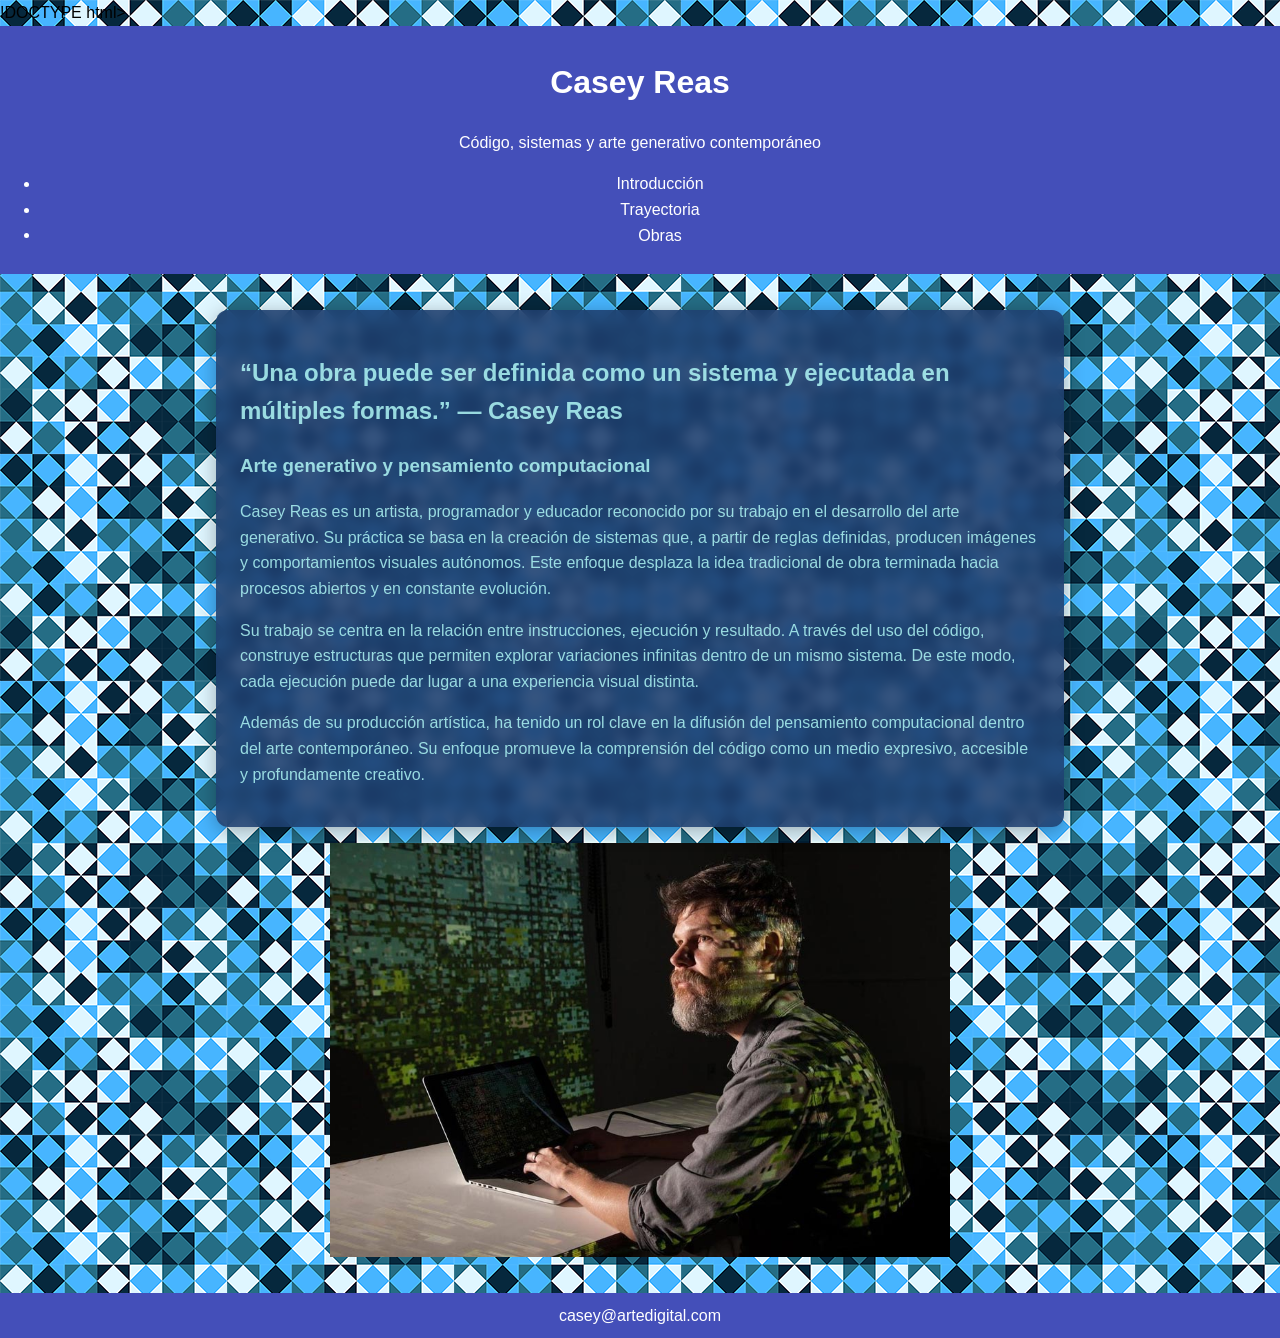
<file: index.html>
!DOCTYPE html>
<html lang="es">
<head>
    <meta charset="UTF-8">
    <meta name="viewport" content="width=device-width, initial-scale=1.0">
    <title>introduccion</title>
    <link rel="stylesheet" href="css/estilos.css">
<link href="https://fonts.googleapis.com/css2?family=Arvo:wght@400;700&display=swap" rel="stylesheet">
</head>
<body>
    <header>
        <h1>Casey Reas</h1>
        <p>Código, sistemas y arte generativo contemporáneo</p>
        <nav>
            <ul>
                <li><a href="index.html">Introducción</a></li>
                <li><a href="trayectoria.html">Trayectoria</a></li>
                <li><a href="obras.html">Obras</a></li>
            </ul>
        </nav>
    </header>

    <main>
        <section id="index">
            <h2>“Una obra puede ser definida como un sistema y ejecutada en múltiples formas.” — Casey Reas</h2>
            <h3>Arte generativo y pensamiento computacional</h3>
            <p>Casey Reas es un artista, programador y educador reconocido por su trabajo en el desarrollo del arte generativo. Su práctica se basa en la creación de sistemas que, a partir de reglas definidas, producen imágenes y comportamientos visuales autónomos. Este enfoque desplaza la idea tradicional de obra terminada hacia procesos abiertos y en constante evolución.</p>
            <p>Su trabajo se centra en la relación entre instrucciones, ejecución y resultado. A través del uso del código, construye estructuras que permiten explorar variaciones infinitas dentro de un mismo sistema. De este modo, cada ejecución puede dar lugar a una experiencia visual distinta.</p>
            <p>Además de su producción artística, ha tenido un rol clave en la difusión del pensamiento computacional dentro del arte contemporáneo. Su enfoque promueve la comprensión del código como un medio expresivo, accesible y profundamente creativo.</p>
        </section>
       <img src="img/reas-1.jpg" alt="rostro de casey reas" style="width: 50%; height:auto;">
    </main>
    <footer>
        <a href="mailto:casey@artedigital.com">casey@artedigital.com</a></footer>
</body> 
</html>
</file>
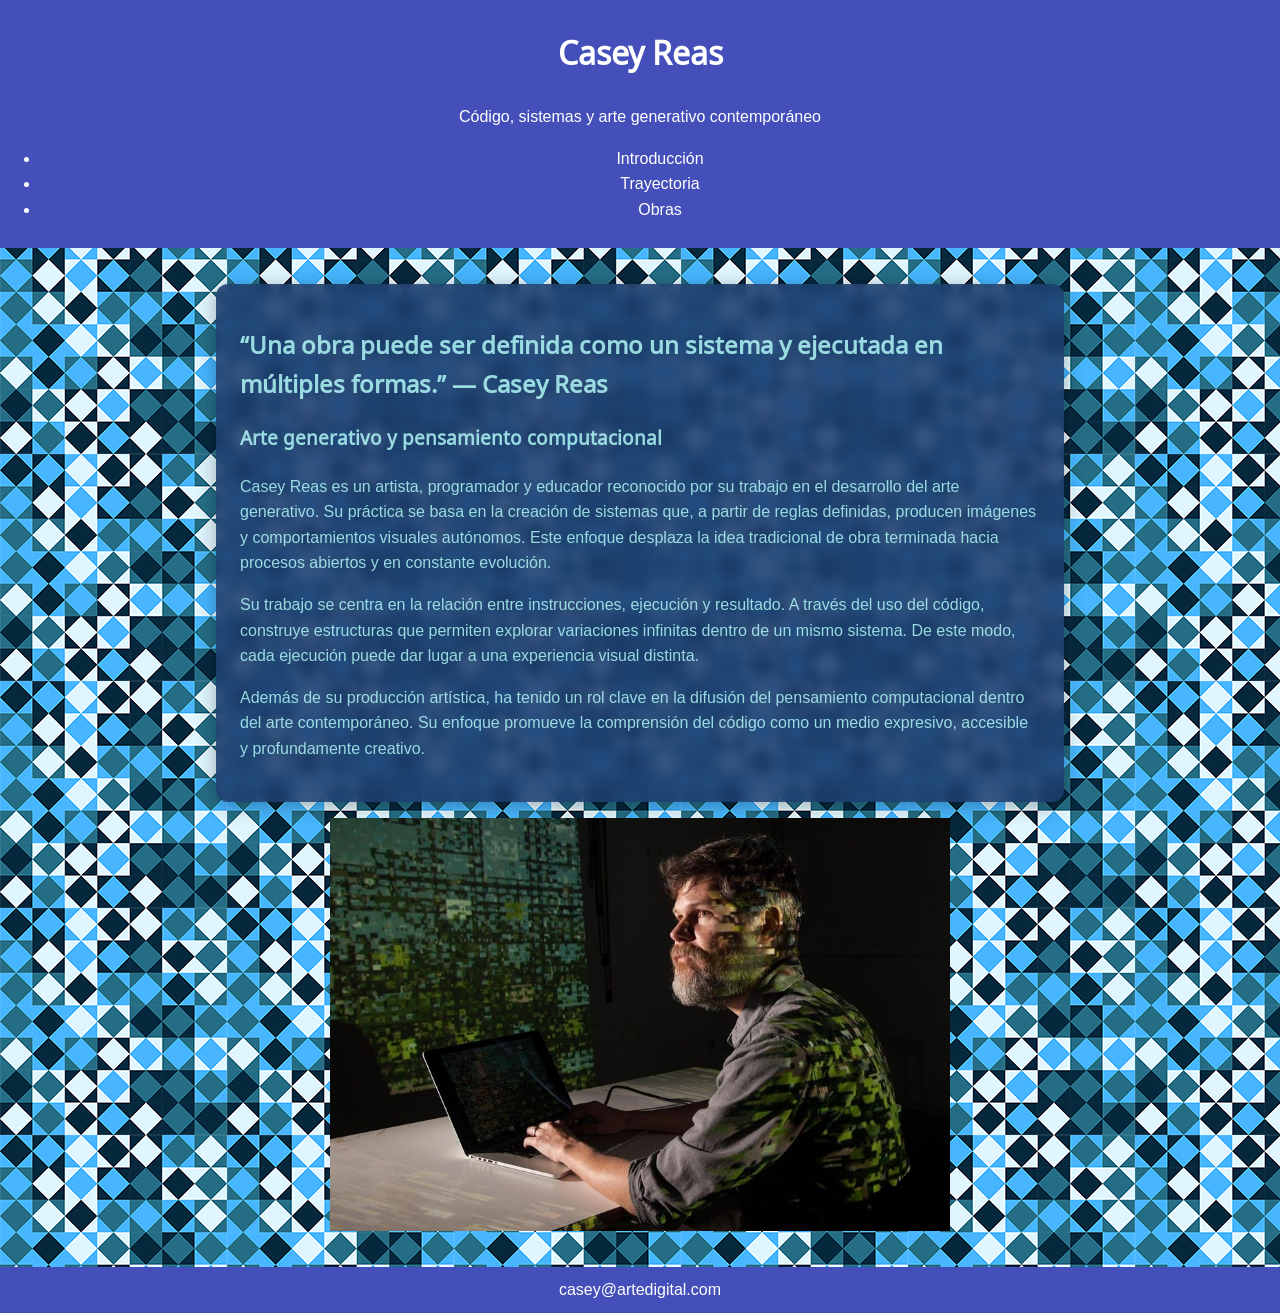
<file: primer parcial segunda parte/index.html>
<!DOCTYPE html>
<html lang="es">
<head>
    <meta charset="UTF-8">
    <meta name="viewport" content="width=device-width, initial-scale=1.0">
    <title>introduccion</title>
    <link rel="stylesheet" href="css/estilos.css">
<link rel="preconnect" href="https://fonts.googleapis.com">
<link rel="preconnect" href="https://fonts.gstatic.com" crossorigin>
<link href="https://fonts.googleapis.com/css2?family=Indie+Flower&family=Noto+Sans+Khudawadi&display=swap" rel="stylesheet">
</head>
<body>
    <header>
        <h1>Casey Reas</h1>
        <p>Código, sistemas y arte generativo contemporáneo</p>
        <nav>
            <ul>
                <li><a href="index.html">Introducción</a></li>
                <li><a href="trayectoria.html">Trayectoria</a></li>
                <li><a href="obras.html">Obras</a></li>
            </ul>
        </nav>
    </header>

    <main>
        <section id="index">
            <h2>“Una obra puede ser definida como un sistema y ejecutada en múltiples formas.” — Casey Reas</h2>
            <h3>Arte generativo y pensamiento computacional</h3>
            <p>Casey Reas es un artista, programador y educador reconocido por su trabajo en el desarrollo del arte generativo. Su práctica se basa en la creación de sistemas que, a partir de reglas definidas, producen imágenes y comportamientos visuales autónomos. Este enfoque desplaza la idea tradicional de obra terminada hacia procesos abiertos y en constante evolución.</p>
            <p>Su trabajo se centra en la relación entre instrucciones, ejecución y resultado. A través del uso del código, construye estructuras que permiten explorar variaciones infinitas dentro de un mismo sistema. De este modo, cada ejecución puede dar lugar a una experiencia visual distinta.</p>
            <p>Además de su producción artística, ha tenido un rol clave en la difusión del pensamiento computacional dentro del arte contemporáneo. Su enfoque promueve la comprensión del código como un medio expresivo, accesible y profundamente creativo.</p>
        </section>
       <img src="img/reas-1.jpg" alt="rostro de casey reas" style="width: 50%; height:auto;">
    </main>
    <footer>
        <a href="mailto:casey@artedigital.com">casey@artedigital.com</a></footer>
</body> 
</html>
</file>
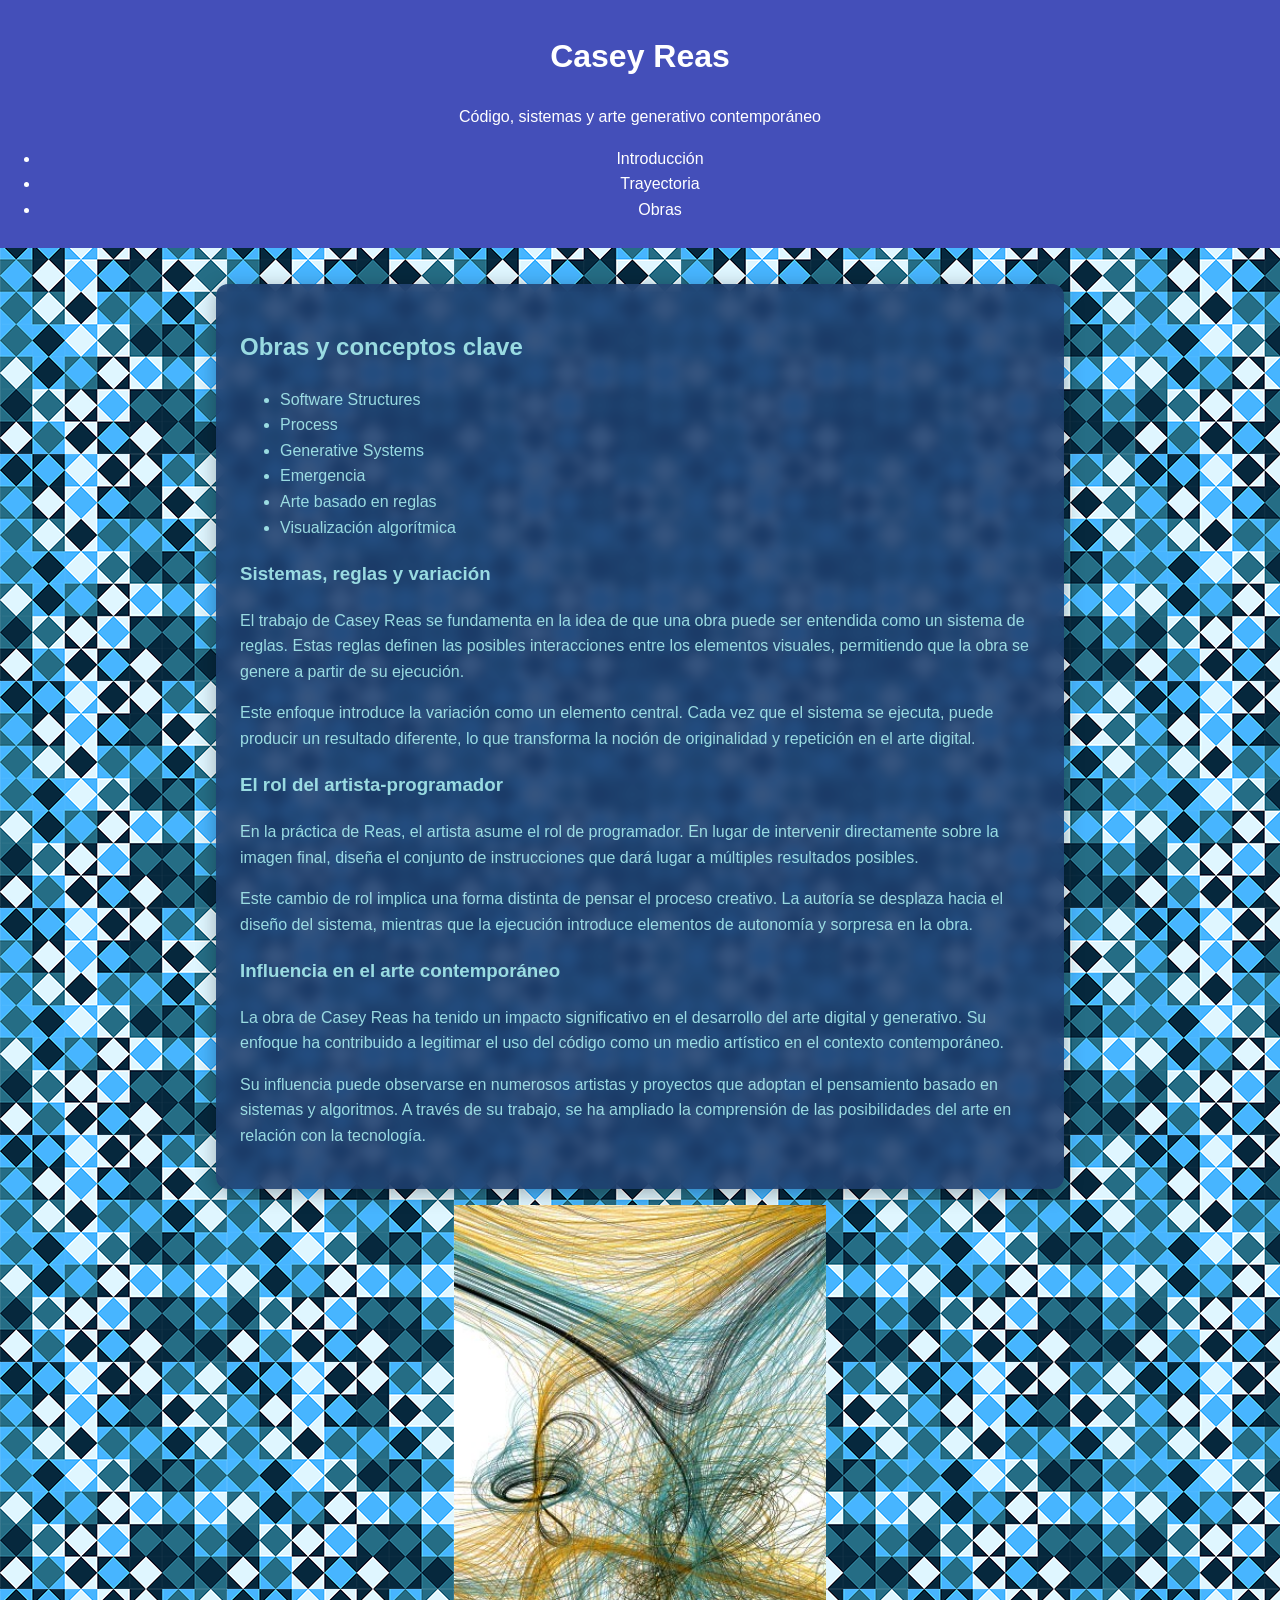
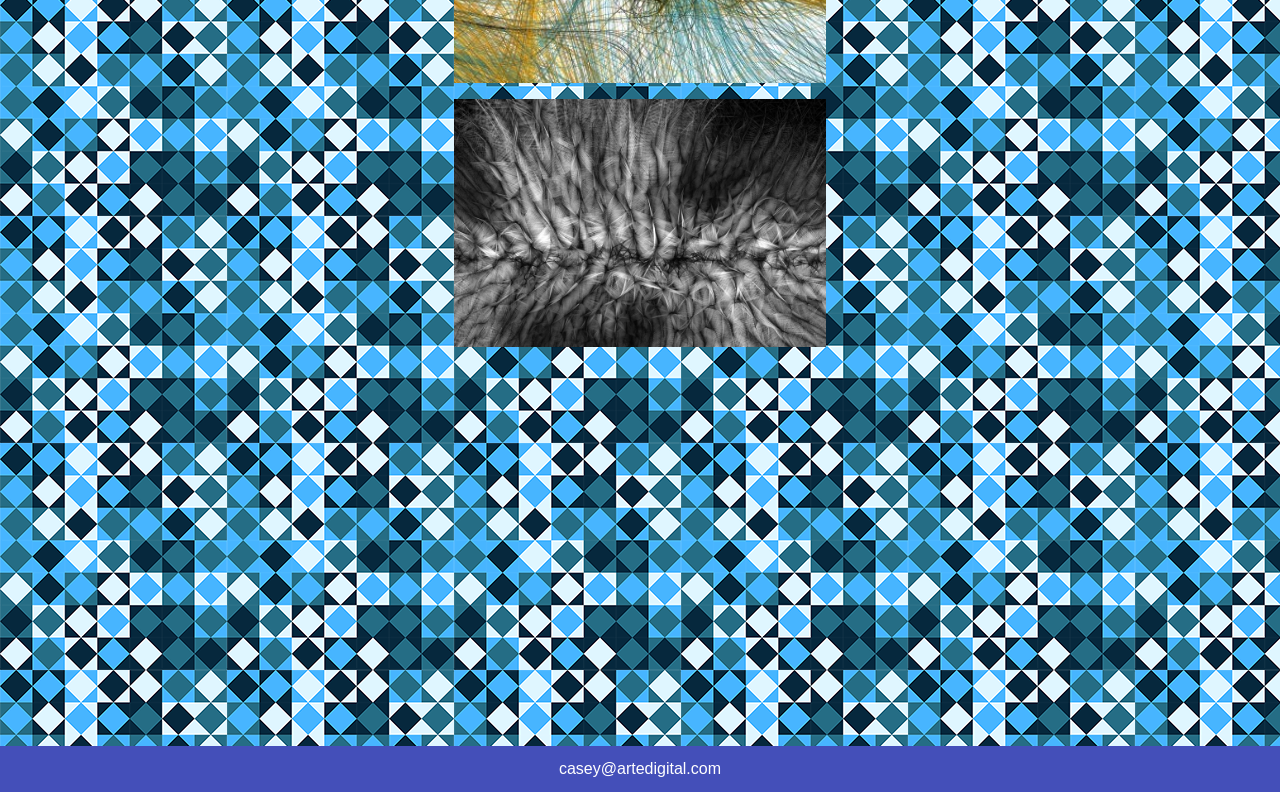
<file: obras.html>
<!DOCTYPE html>
<html lang="es">
<head>
    <meta charset="UTF-8">
    <meta name="viewport" content="width=device-width, initial-scale=1.0">
    <title>Obras</title>
    <link rel="stylesheet" href="css/estilos.css">
   <link href="https://fonts.googleapis.com/css2?family=Arvo:wght@400;700&display=swap" rel="stylesheet">
</head>
<body>
 <header>
        <h1>Casey Reas</h1>
        <p>Código, sistemas y arte generativo contemporáneo</p>
        <nav>
            <ul>
                <li><a href="index.html">Introducción</a></li>
                <li><a href="trayectoria.html">Trayectoria</a></li>
                <li><a href="obras.html">Obras</a></li>
            </ul>
        </nav>
    </header>
    <main>
         <section id="obras">
            <h2>Obras y conceptos clave</h2>
           <ul>
            <li>Software Structures</li>
            <li>Process</li>
            <li>Generative Systems</li>
            <li>Emergencia</li>
            <li>Arte basado en reglas</li>
            <li>Visualización algorítmica</li>
           </ul>
           <h3>Sistemas, reglas y variación</h3>
           <p>El trabajo de Casey Reas se fundamenta en la idea de que una obra puede ser entendida como un sistema de reglas. Estas reglas definen las posibles interacciones entre los elementos visuales, permitiendo que la obra se genere a partir de su ejecución.</p>
           <p>Este enfoque introduce la variación como un elemento central. Cada vez que el sistema se ejecuta, puede producir un resultado diferente, lo que transforma la noción de originalidad y repetición en el arte digital.</p>
           <h3>El rol del artista-programador</h3>
           <p>En la práctica de Reas, el artista asume el rol de programador. En lugar de intervenir directamente sobre la imagen final, diseña el conjunto de instrucciones que dará lugar a múltiples resultados posibles.</p>
           <p>Este cambio de rol implica una forma distinta de pensar el proceso creativo. La autoría se desplaza hacia el diseño del sistema, mientras que la ejecución introduce elementos de autonomía y sorpresa en la obra.</p>
           <h3>Influencia en el arte contemporáneo</h3>
           <p>La obra de Casey Reas ha tenido un impacto significativo en el desarrollo del arte digital y generativo. Su enfoque ha contribuido a legitimar el uso del código como un medio artístico en el contexto contemporáneo.</p>
           <p>Su influencia puede observarse en numerosos artistas y proyectos que adoptan el pensamiento basado en sistemas y algoritmos. A través de su trabajo, se ha ampliado la comprensión de las posibilidades del arte en relación con la tecnología.</p>

        </section>
         <img src="img/reas-4.jpg" alt="Obra de Casey Reas" style="width: 30%; height:auto;">
    <img src="img/reas-2.jpg" alt="Obra de Casey Reas" style="width: 30%; height:auto;">
   <iframe width="560" height="315" src="https://www.youtube.com/embed/_8DMEHxOLQE" title="YouTube video" frameborder="0" allowfullscreen></iframe>
    </main>
   
     <footer> <a href="mailto:casey@artedigital.com">casey@artedigital.com</a></footer>
</body>
</html>
</file>
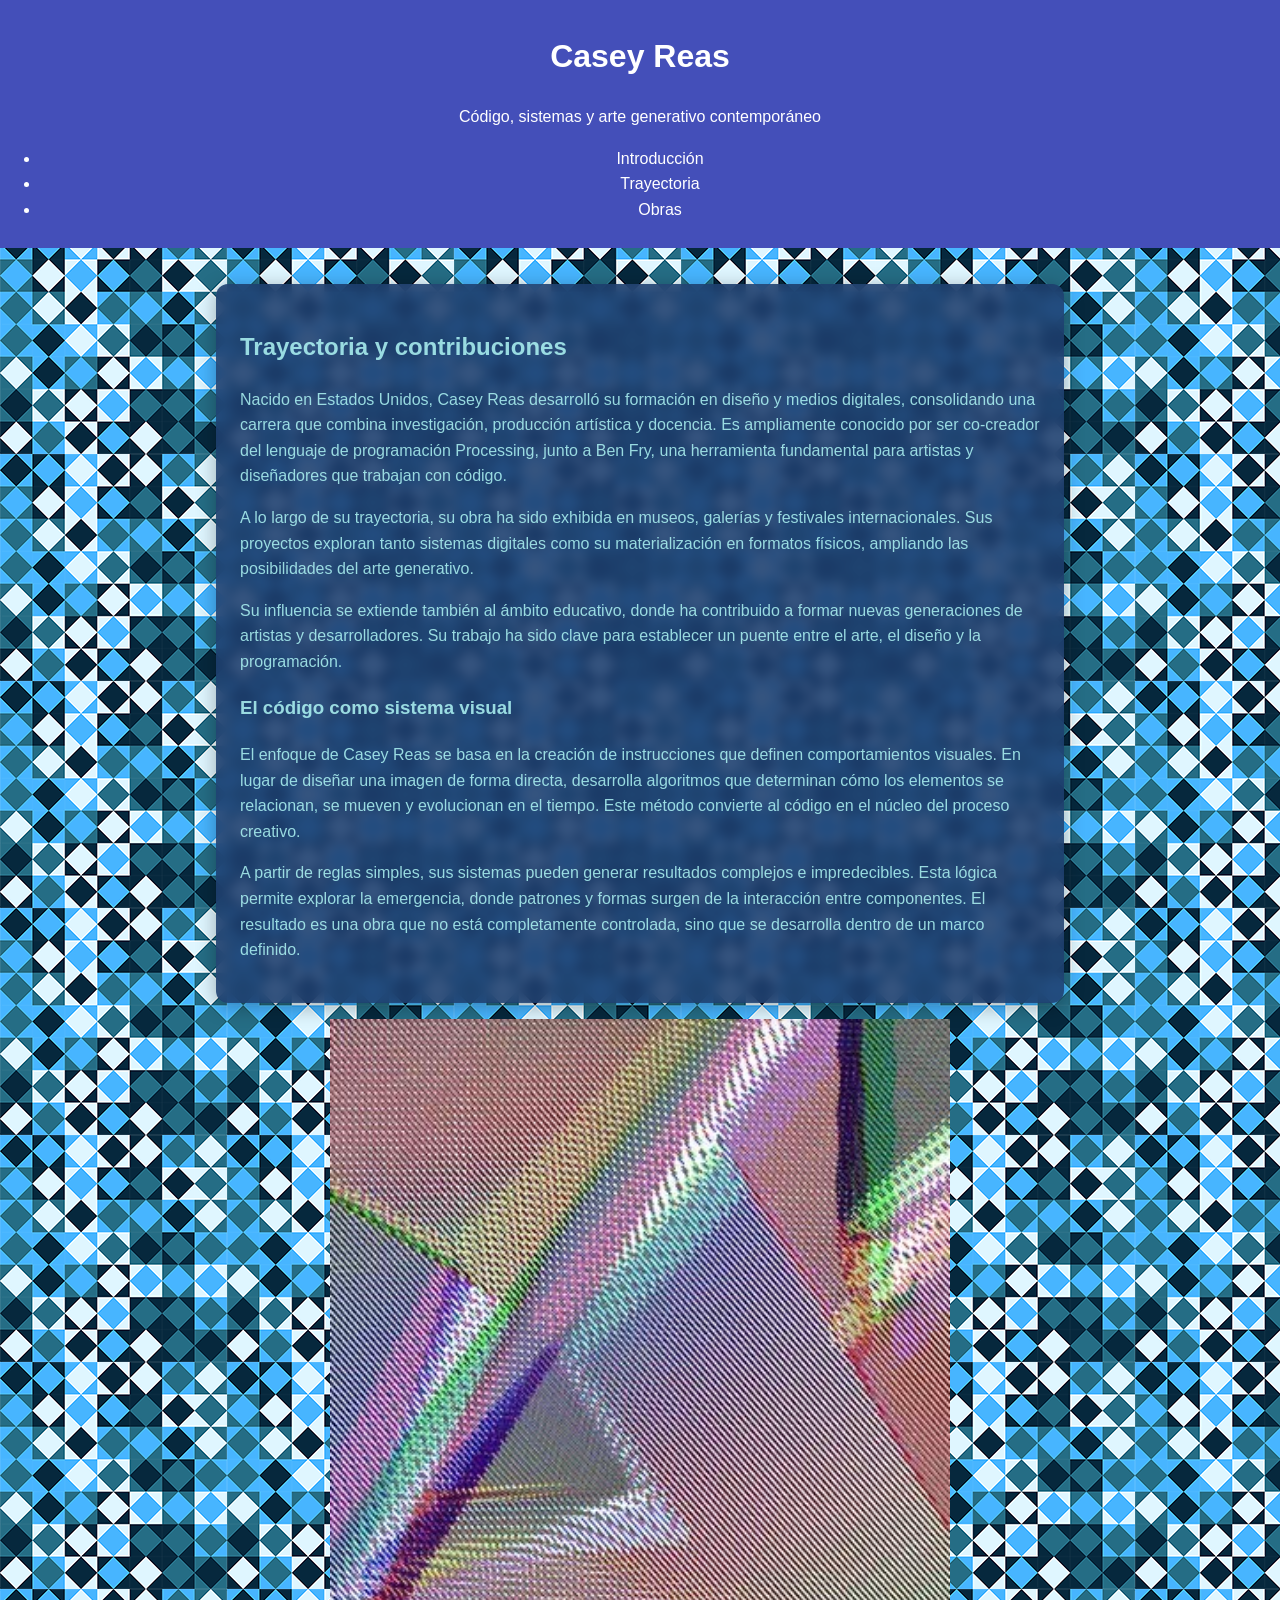
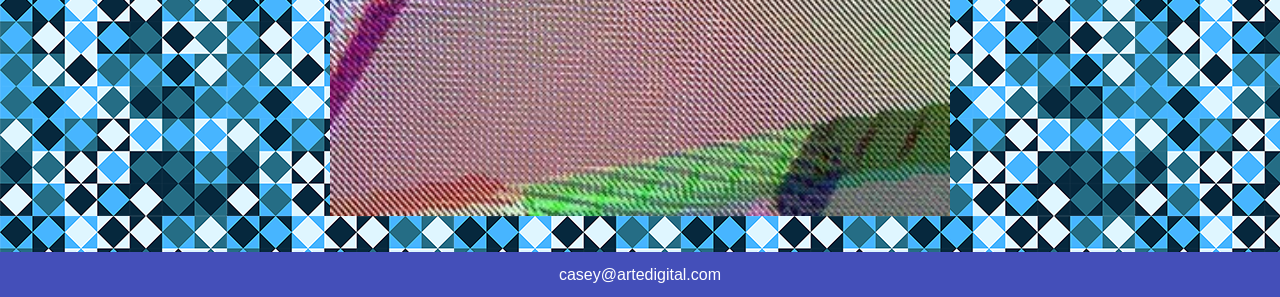
<file: trayectoria.html>
<!DOCTYPE html>
<html lang="es">
<head>
    <meta charset="UTF-8">
    <meta name="viewport" content="width=device-width, initial-scale=1.0">
    <title>Trayectoria</title>
    <link rel="stylesheet" href="css/estilos.css">
   <link href="https://fonts.googleapis.com/css2?family=Arvo:wght@400;700&display=swap" rel="stylesheet">
</head>
<body>
    <header>
        <h1>Casey Reas</h1>
        <p>Código, sistemas y arte generativo contemporáneo</p>
        <nav>
            <ul>
                <li><a href="index.html">Introducción</a></li>
                <li><a href="trayectoria.html">Trayectoria</a></li>
                <li><a href="obras.html">Obras</a></li>
            </ul>
        </nav>
    </header>
    <main>
        <section id="trayectoria">
            <h2>Trayectoria y contribuciones</h2>
            <p>Nacido en Estados Unidos, Casey Reas desarrolló su formación en diseño y medios digitales, consolidando una carrera que combina investigación, producción artística y docencia. Es ampliamente conocido por ser co-creador del lenguaje de programación Processing, junto a Ben Fry, una herramienta fundamental para artistas y diseñadores que trabajan con código.</p>
            <p>A lo largo de su trayectoria, su obra ha sido exhibida en museos, galerías y festivales internacionales. Sus proyectos exploran tanto sistemas digitales como su materialización en formatos físicos, ampliando las posibilidades del arte generativo.</p>
            <p>Su influencia se extiende también al ámbito educativo, donde ha contribuido a formar nuevas generaciones de artistas y desarrolladores. Su trabajo ha sido clave para establecer un puente entre el arte, el diseño y la programación.</p>
            <h3>El código como sistema visual</h3>
            <p>El enfoque de Casey Reas se basa en la creación de instrucciones que definen comportamientos visuales. En lugar de diseñar una imagen de forma directa, desarrolla algoritmos que determinan cómo los elementos se relacionan, se mueven y evolucionan en el tiempo. Este método convierte al código en el núcleo del proceso creativo.</p>
            <p>A partir de reglas simples, sus sistemas pueden generar resultados complejos e impredecibles. Esta lógica permite explorar la emergencia, donde patrones y formas surgen de la interacción entre componentes. El resultado es una obra que no está completamente controlada, sino que se desarrolla dentro de un marco definido.</p>
        </section>
        <img src="img/reas-3.jpg" alt="obra de Casey Reas" style="width: 50%; height:auto;">
    </main>
   <footer>
         <a href="mailto:casey@artedigital.com">casey@artedigital.com</a> </footer>
</body>
</html>
</file>
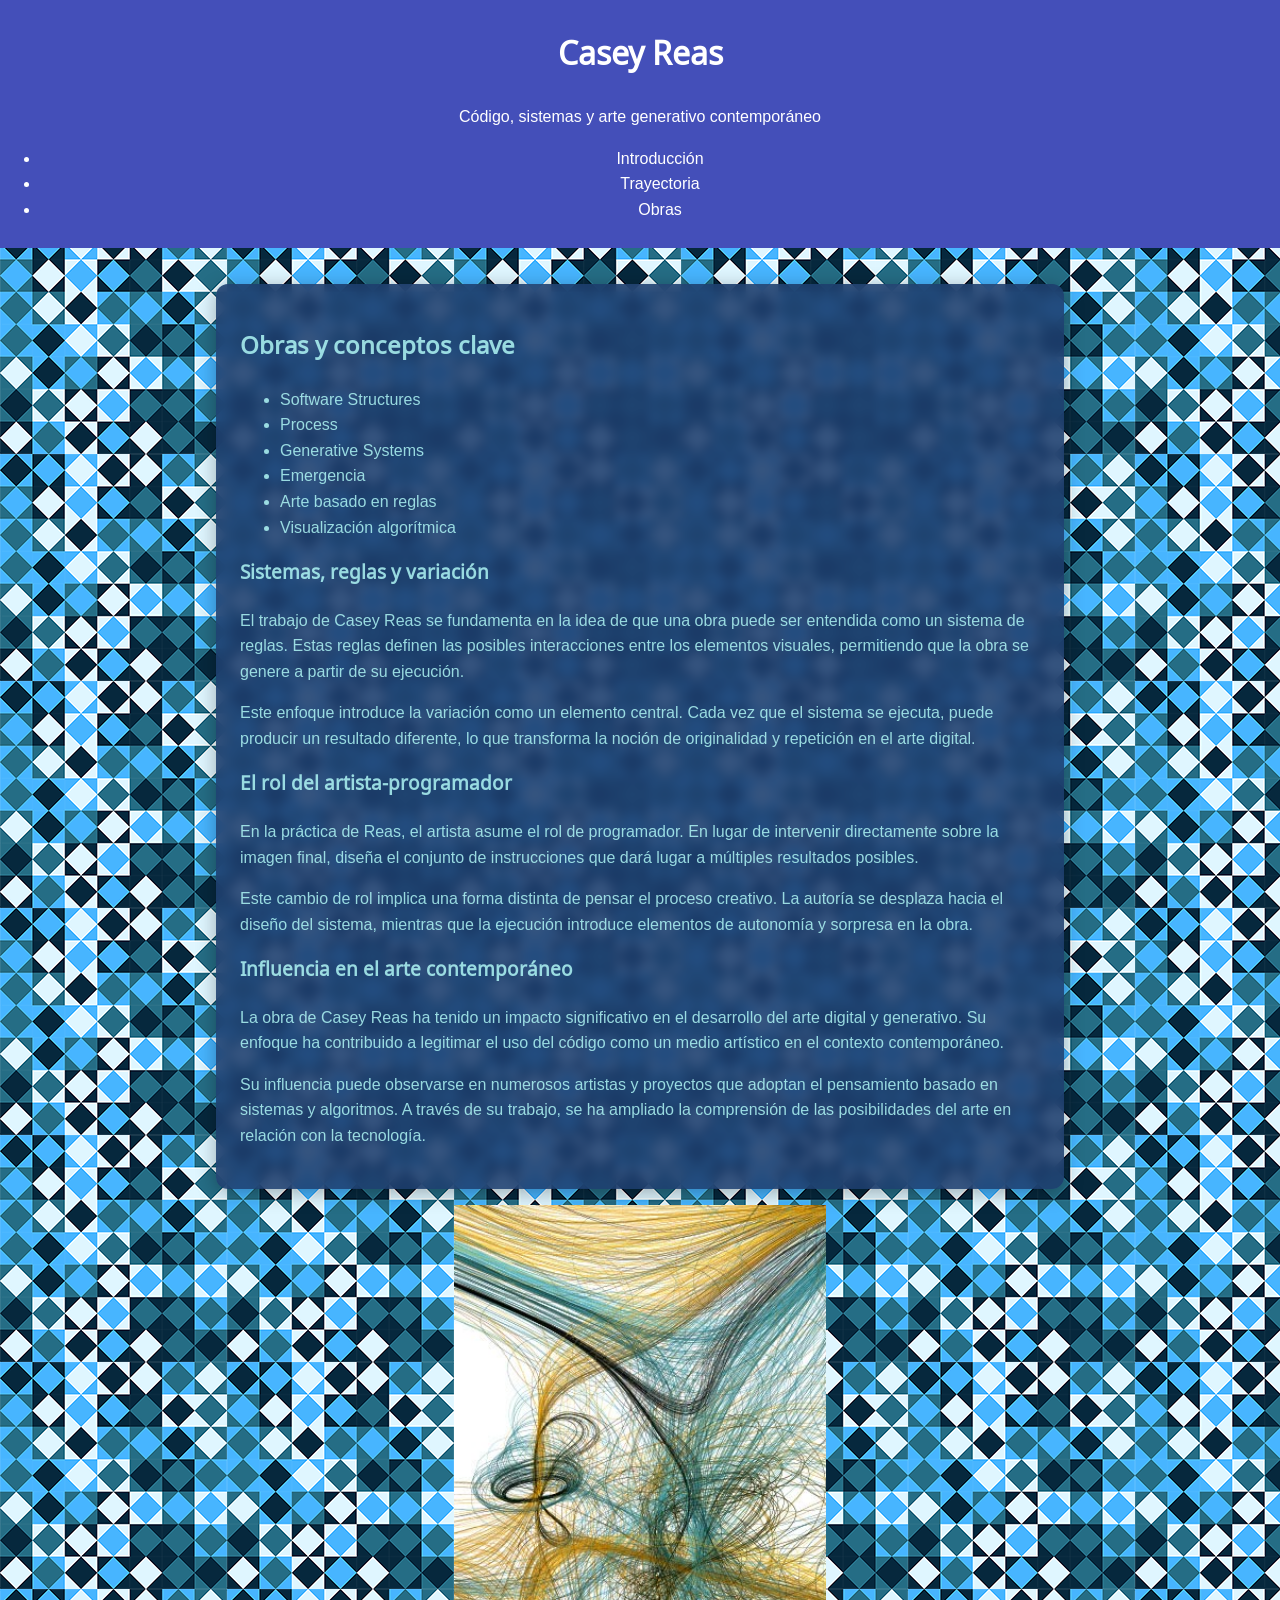
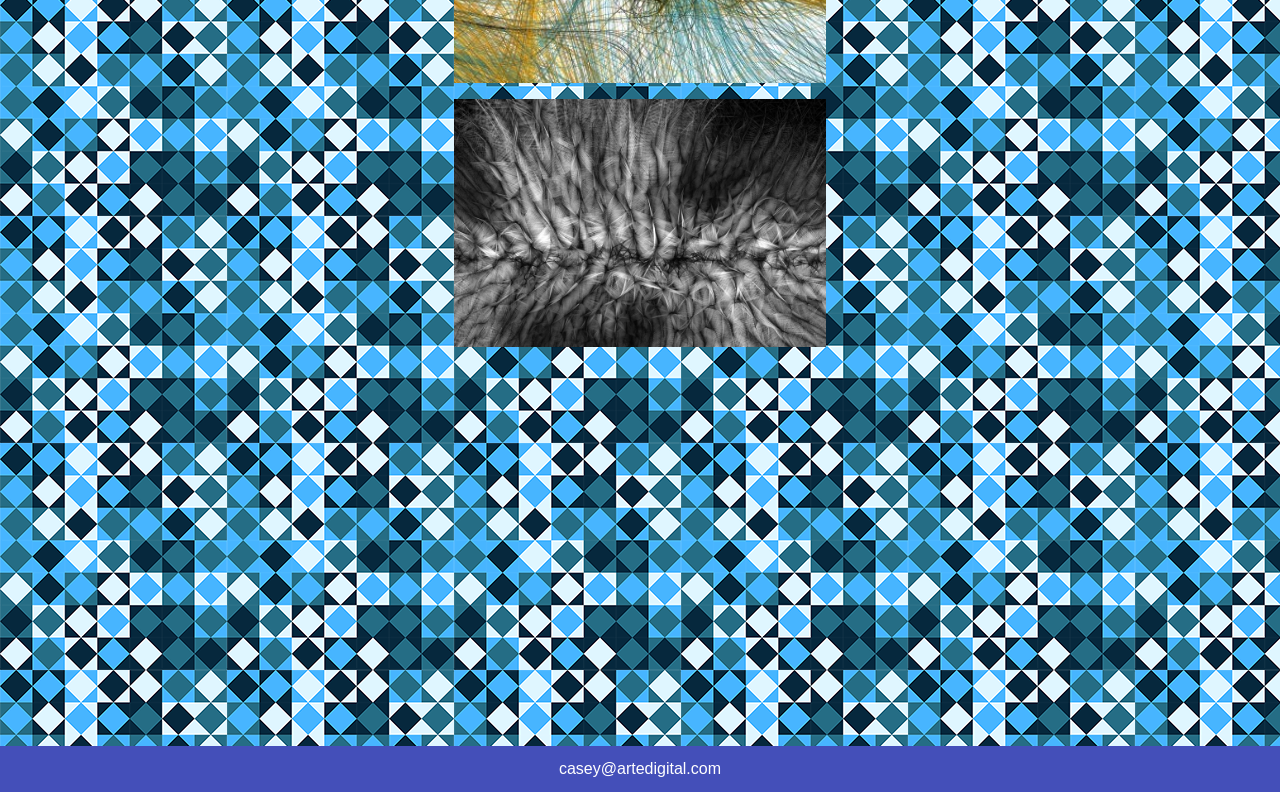
<file: primer parcial segunda parte/obras.html>
<!DOCTYPE html>
<html lang="es">
<head>
    <meta charset="UTF-8">
    <meta name="viewport" content="width=device-width, initial-scale=1.0">
    <title>Obras</title>
    <link rel="stylesheet" href="css/estilos.css">
    <link rel="preconnect" href="https://fonts.googleapis.com">
<link rel="preconnect" href="https://fonts.gstatic.com" crossorigin>
<link href="https://fonts.googleapis.com/css2?family=Indie+Flower&family=Noto+Sans+Khudawadi&display=swap" rel="stylesheet">
</head>
<body>
 <header>
        <h1>Casey Reas</h1>
        <p>Código, sistemas y arte generativo contemporáneo</p>
        <nav>
            <ul>
                <li><a href="index.html">Introducción</a></li>
                <li><a href="trayectoria.html">Trayectoria</a></li>
                <li><a href="obras.html">Obras</a></li>
            </ul>
        </nav>
    </header>
    <main>
         <section id="obras">
            <h2>Obras y conceptos clave</h2>
           <ul>
            <li>Software Structures</li>
            <li>Process</li>
            <li>Generative Systems</li>
            <li>Emergencia</li>
            <li>Arte basado en reglas</li>
            <li>Visualización algorítmica</li>
           </ul>
           <h3>Sistemas, reglas y variación</h3>
           <p>El trabajo de Casey Reas se fundamenta en la idea de que una obra puede ser entendida como un sistema de reglas. Estas reglas definen las posibles interacciones entre los elementos visuales, permitiendo que la obra se genere a partir de su ejecución.</p>
           <p>Este enfoque introduce la variación como un elemento central. Cada vez que el sistema se ejecuta, puede producir un resultado diferente, lo que transforma la noción de originalidad y repetición en el arte digital.</p>
           <h3>El rol del artista-programador</h3>
           <p>En la práctica de Reas, el artista asume el rol de programador. En lugar de intervenir directamente sobre la imagen final, diseña el conjunto de instrucciones que dará lugar a múltiples resultados posibles.</p>
           <p>Este cambio de rol implica una forma distinta de pensar el proceso creativo. La autoría se desplaza hacia el diseño del sistema, mientras que la ejecución introduce elementos de autonomía y sorpresa en la obra.</p>
           <h3>Influencia en el arte contemporáneo</h3>
           <p>La obra de Casey Reas ha tenido un impacto significativo en el desarrollo del arte digital y generativo. Su enfoque ha contribuido a legitimar el uso del código como un medio artístico en el contexto contemporáneo.</p>
           <p>Su influencia puede observarse en numerosos artistas y proyectos que adoptan el pensamiento basado en sistemas y algoritmos. A través de su trabajo, se ha ampliado la comprensión de las posibilidades del arte en relación con la tecnología.</p>

        </section>
         <img src="img/reas-4.jpg" alt="Obra de Casey Reas" style="width: 30%; height:auto;">
    <img src="img/reas-2.jpg" alt="Obra de Casey Reas" style="width: 30%; height:auto;">
   <iframe width="560" height="315" src="https://www.youtube.com/embed/mwOt192Ez7k" title="Video de YouTube" frameborder="0" allowfullscreen></iframe>

    </main>
   
     <footer> <a href="mailto:casey@artedigital.com">casey@artedigital.com</a></footer>
</body>
</html>
</file>
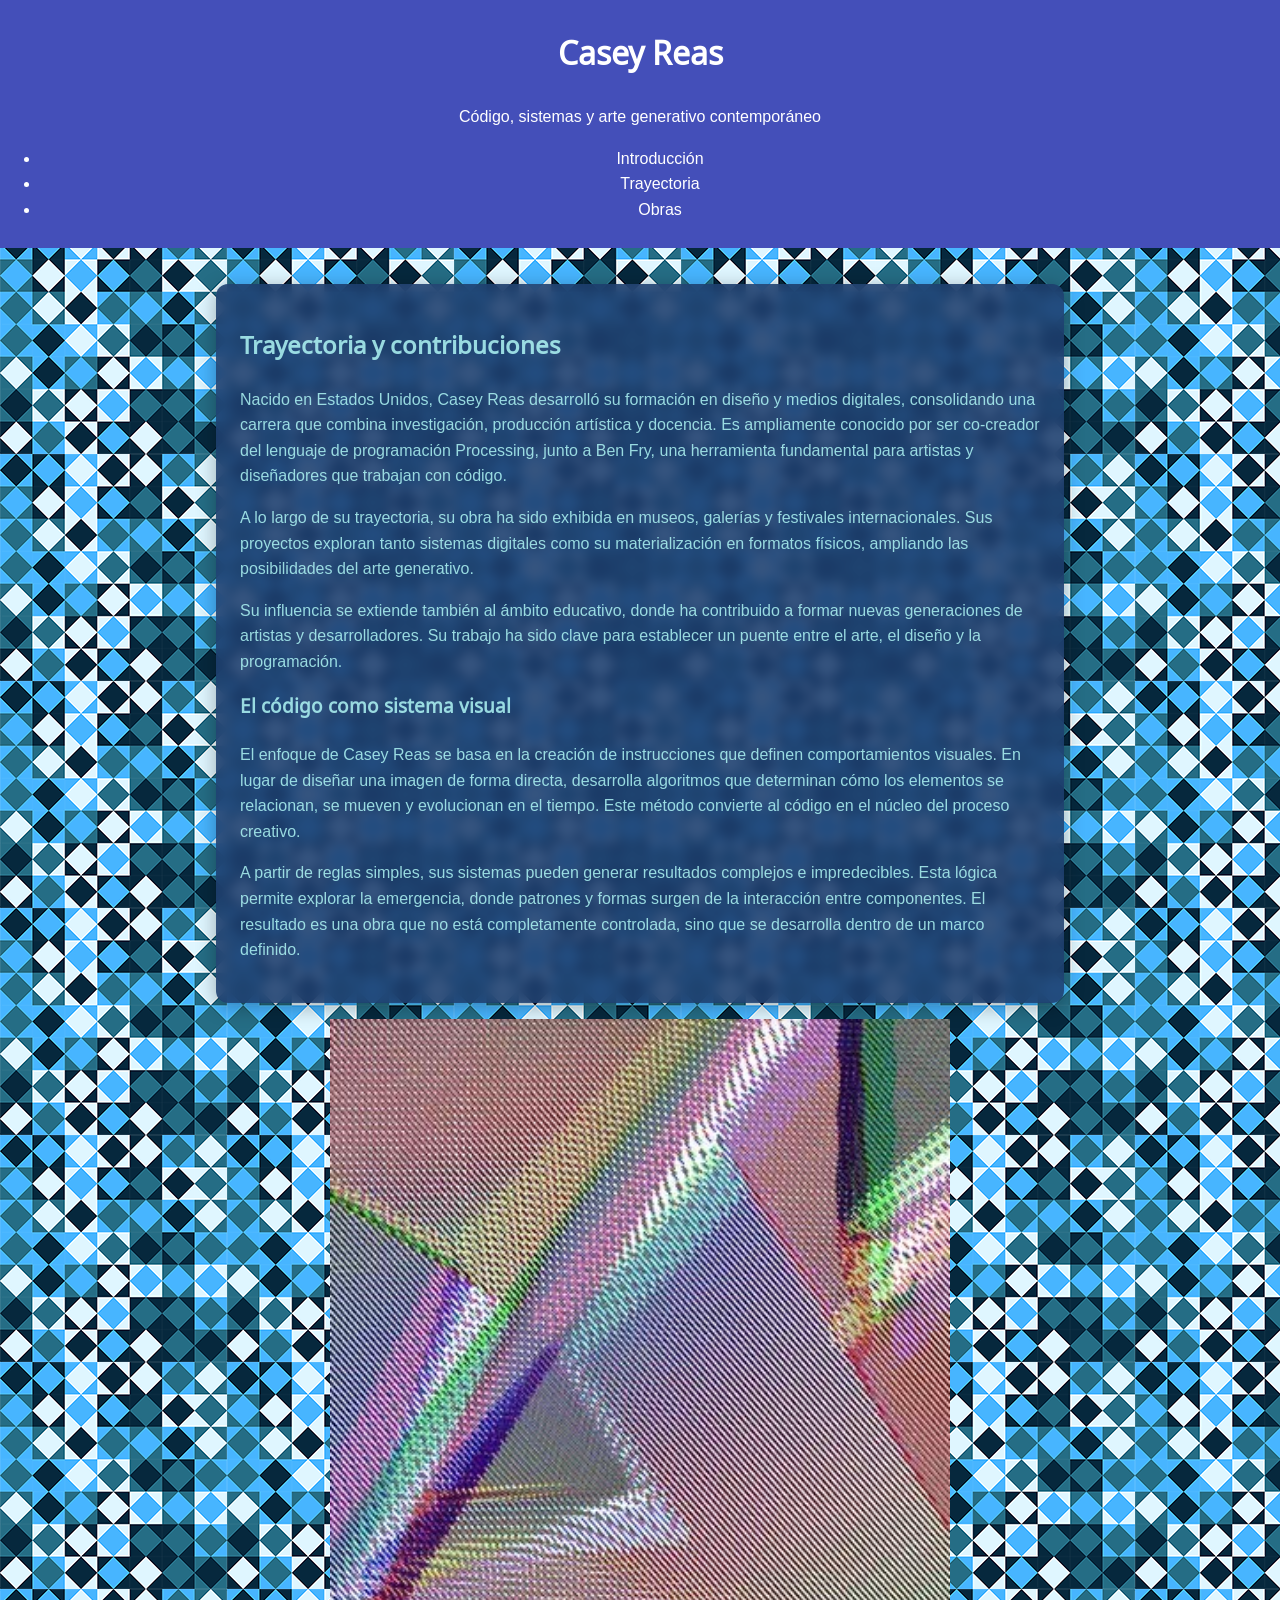
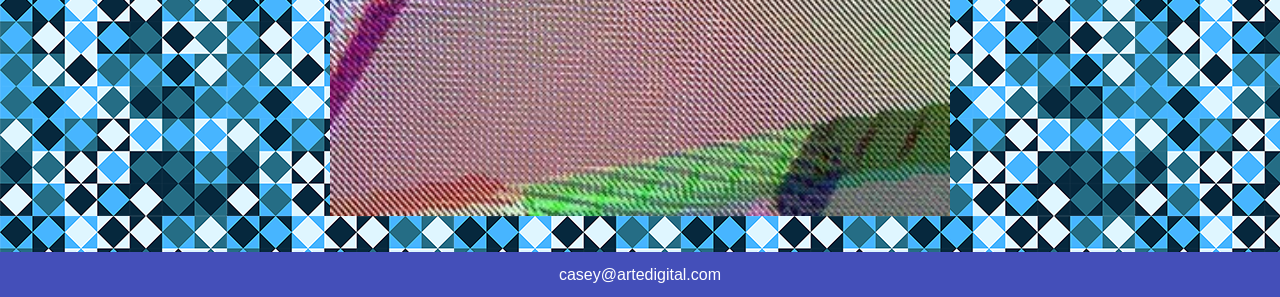
<file: primer parcial segunda parte/trayectoria.html>
<!DOCTYPE html>
<html lang="es">
<head>
    <meta charset="UTF-8">
    <meta name="viewport" content="width=device-width, initial-scale=1.0">
    <title>Trayectoria</title>
    <link rel="stylesheet" href="css/estilos.css">
    <link rel="preconnect" href="https://fonts.googleapis.com">
<link rel="preconnect" href="https://fonts.gstatic.com" crossorigin>
<link href="https://fonts.googleapis.com/css2?family=Indie+Flower&family=Noto+Sans+Khudawadi&display=swap" rel="stylesheet">
</head>
<body>
    <header>
        <h1>Casey Reas</h1>
        <p>Código, sistemas y arte generativo contemporáneo</p>
        <nav>
            <ul>
                <li><a href="index.html">Introducción</a></li>
                <li><a href="trayectoria.html">Trayectoria</a></li>
                <li><a href="obras.html">Obras</a></li>
            </ul>
        </nav>
    </header>
    <main>
        <section id="trayectoria">
            <h2>Trayectoria y contribuciones</h2>
            <p>Nacido en Estados Unidos, Casey Reas desarrolló su formación en diseño y medios digitales, consolidando una carrera que combina investigación, producción artística y docencia. Es ampliamente conocido por ser co-creador del lenguaje de programación Processing, junto a Ben Fry, una herramienta fundamental para artistas y diseñadores que trabajan con código.</p>
            <p>A lo largo de su trayectoria, su obra ha sido exhibida en museos, galerías y festivales internacionales. Sus proyectos exploran tanto sistemas digitales como su materialización en formatos físicos, ampliando las posibilidades del arte generativo.</p>
            <p>Su influencia se extiende también al ámbito educativo, donde ha contribuido a formar nuevas generaciones de artistas y desarrolladores. Su trabajo ha sido clave para establecer un puente entre el arte, el diseño y la programación.</p>
            <h3>El código como sistema visual</h3>
            <p>El enfoque de Casey Reas se basa en la creación de instrucciones que definen comportamientos visuales. En lugar de diseñar una imagen de forma directa, desarrolla algoritmos que determinan cómo los elementos se relacionan, se mueven y evolucionan en el tiempo. Este método convierte al código en el núcleo del proceso creativo.</p>
            <p>A partir de reglas simples, sus sistemas pueden generar resultados complejos e impredecibles. Esta lógica permite explorar la emergencia, donde patrones y formas surgen de la interacción entre componentes. El resultado es una obra que no está completamente controlada, sino que se desarrolla dentro de un marco definido.</p>
        </section>
        <img src="img/reas-3.jpg" alt="obra de Casey Reas" style="width: 50%; height:auto;">
    </main>
   <footer>
         <a href="mailto:casey@artedigital.com">casey@artedigital.com</a> </footer>
</body>
</html>
</file>
<file: css/estilos.css>
body {
    font-family: Arial, sans-serif;
    line-height: 1.6;
    margin: 0;
    padding: 0;
  background-image: url('fondo.png');
}

header {
    background-color:rgb(68, 79, 185);
    color: #fff;
    padding: 10px 0;
    text-align: center;
}

nav ul li a {
    color: #fff;
    text-decoration: none;
    padding: 0.3rem 0.6rem;
    border-radius: 6px;
    transition: 0.3s;
}

nav ul li a:hover {
    background-color: rgba(255, 255, 255, 0.2);
}

main {
    padding: 20px;
}
section {
    background-color: rgba(30, 62, 110, 0.877);
    color: rgba(182, 255, 251, 0.808);
    padding: 1.5rem;
    margin: 1rem auto;
    max-width: 800px;
    border-radius: 12px;
    backdrop-filter: blur(6px);

}
section {
    box-shadow: 0 4px 20px rgba(0,0,0,0.3);
}
img {
    display: block;
    margin: 1rem auto;
    max-width: 100%;
    height: auto;
}
h1, h2, h3 {
    font-family: "Noto Sans Khudawadi", sans-serif;
}
iframe {
    display: block;
    margin: 2rem auto;
    max-width: 100%;
}
footer {
    background: rgb(68, 79, 185);
    color: #fff;
    text-align: center;
    padding: 10px 0;
}

footer a {
    color: #fff;
    text-decoration: none;
}
</file>
<file: primer parcial segunda parte/css/estilos.css>
body {
    font-family: Arial, sans-serif;
    line-height: 1.6;
    margin: 0;
    padding: 0;
  background-image: url('fondo.png');
}

header {
    background-color:rgb(68, 79, 185);
    color: #fff;
    padding: 10px 0;
    text-align: center;
}

nav ul li a {
    color: #fff;
    text-decoration: none;
    padding: 0.3rem 0.6rem;
    border-radius: 6px;
    transition: 0.3s;
}

nav ul li a:hover {
    background-color: rgba(255, 255, 255, 0.2);
}

main {
    padding: 20px;
}
section {
    background-color: rgba(30, 62, 110, 0.877);
    color: rgba(182, 255, 251, 0.808);
    padding: 1.5rem;
    margin: 1rem auto;
    max-width: 800px;
    border-radius: 12px;
    backdrop-filter: blur(6px);

}
section {
    box-shadow: 0 4px 20px rgba(0,0,0,0.3);
}
img {
    display: block;
    margin: 1rem auto;
    max-width: 100%;
    height: auto;
}
h1, h2, h3 {
    font-family: "Noto Sans Khudawadi", sans-serif;
}
iframe {
    display: block;
    margin: 2rem auto;
    max-width: 100%;
}
footer {
    background: rgb(68, 79, 185);
    color: #fff;
    text-align: center;
    padding: 10px 0;
}

footer a {
    color: #fff;
    text-decoration: none;
}
</file>
